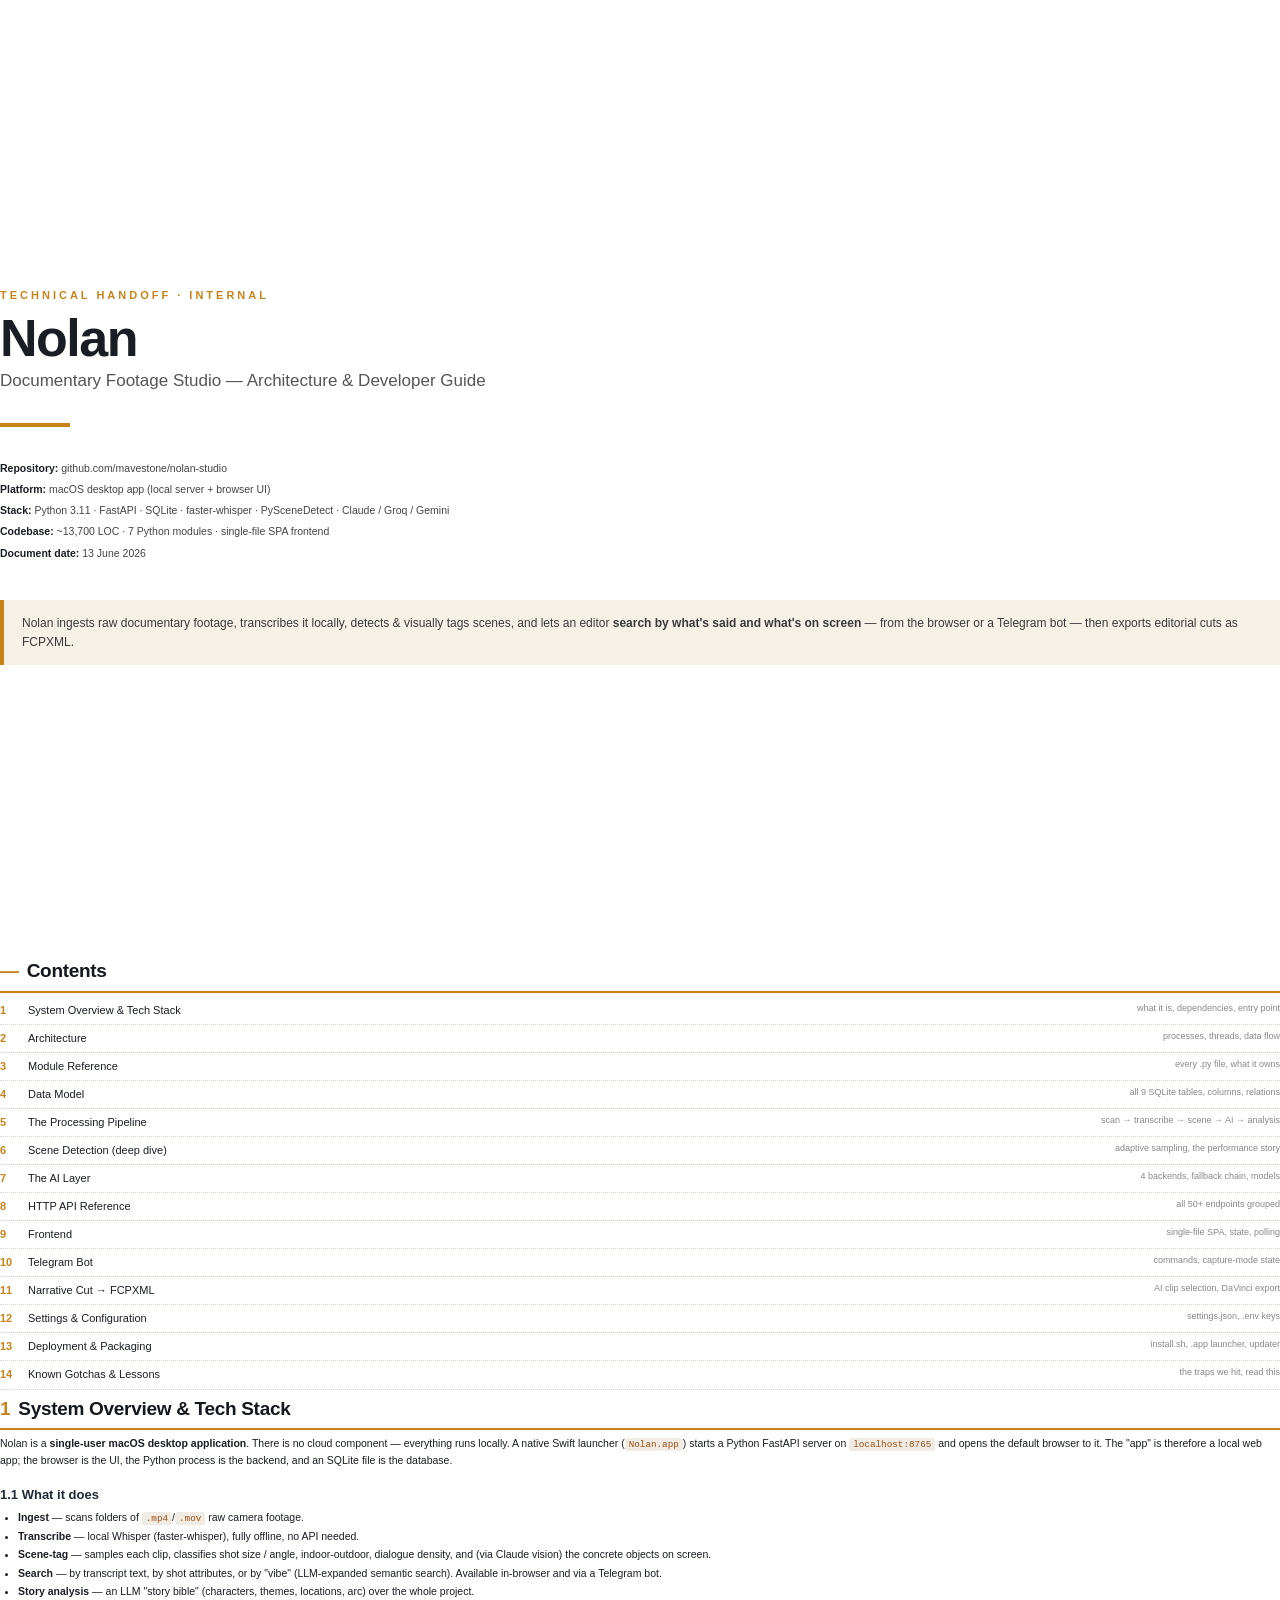
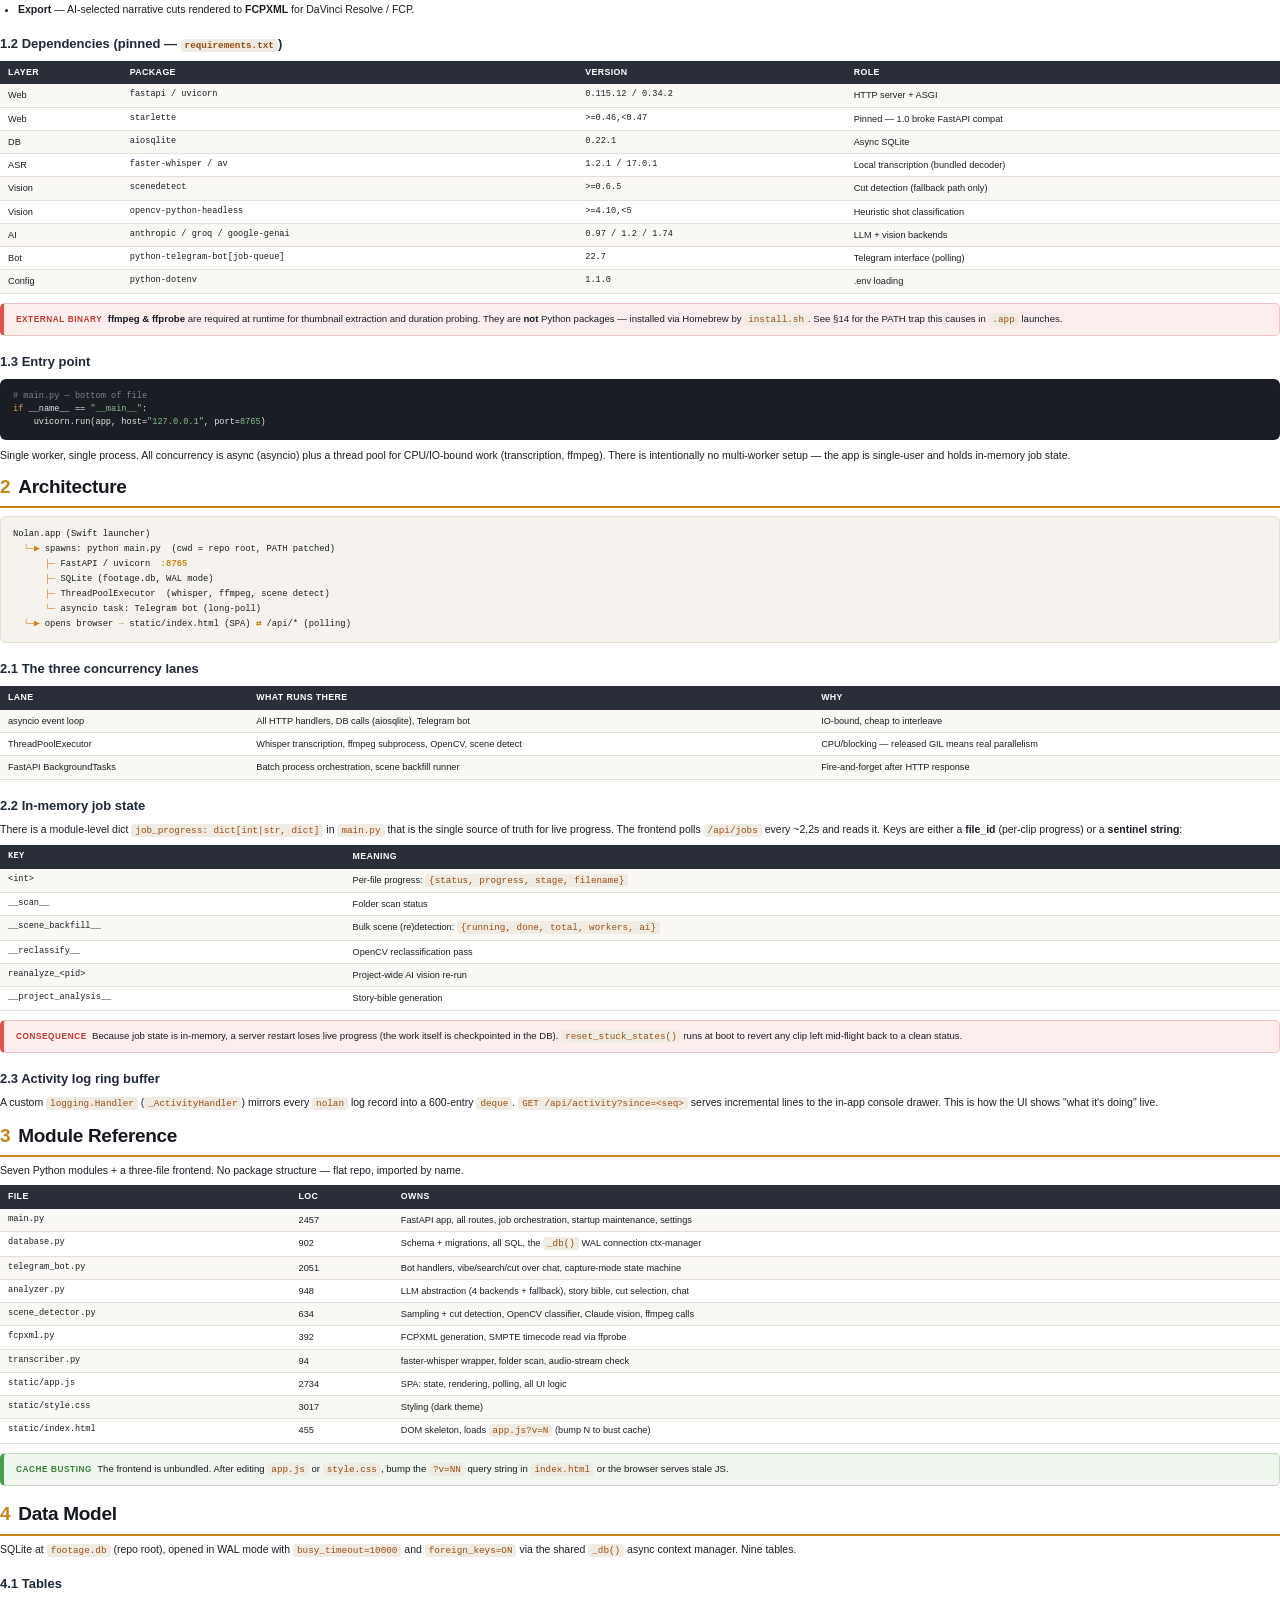
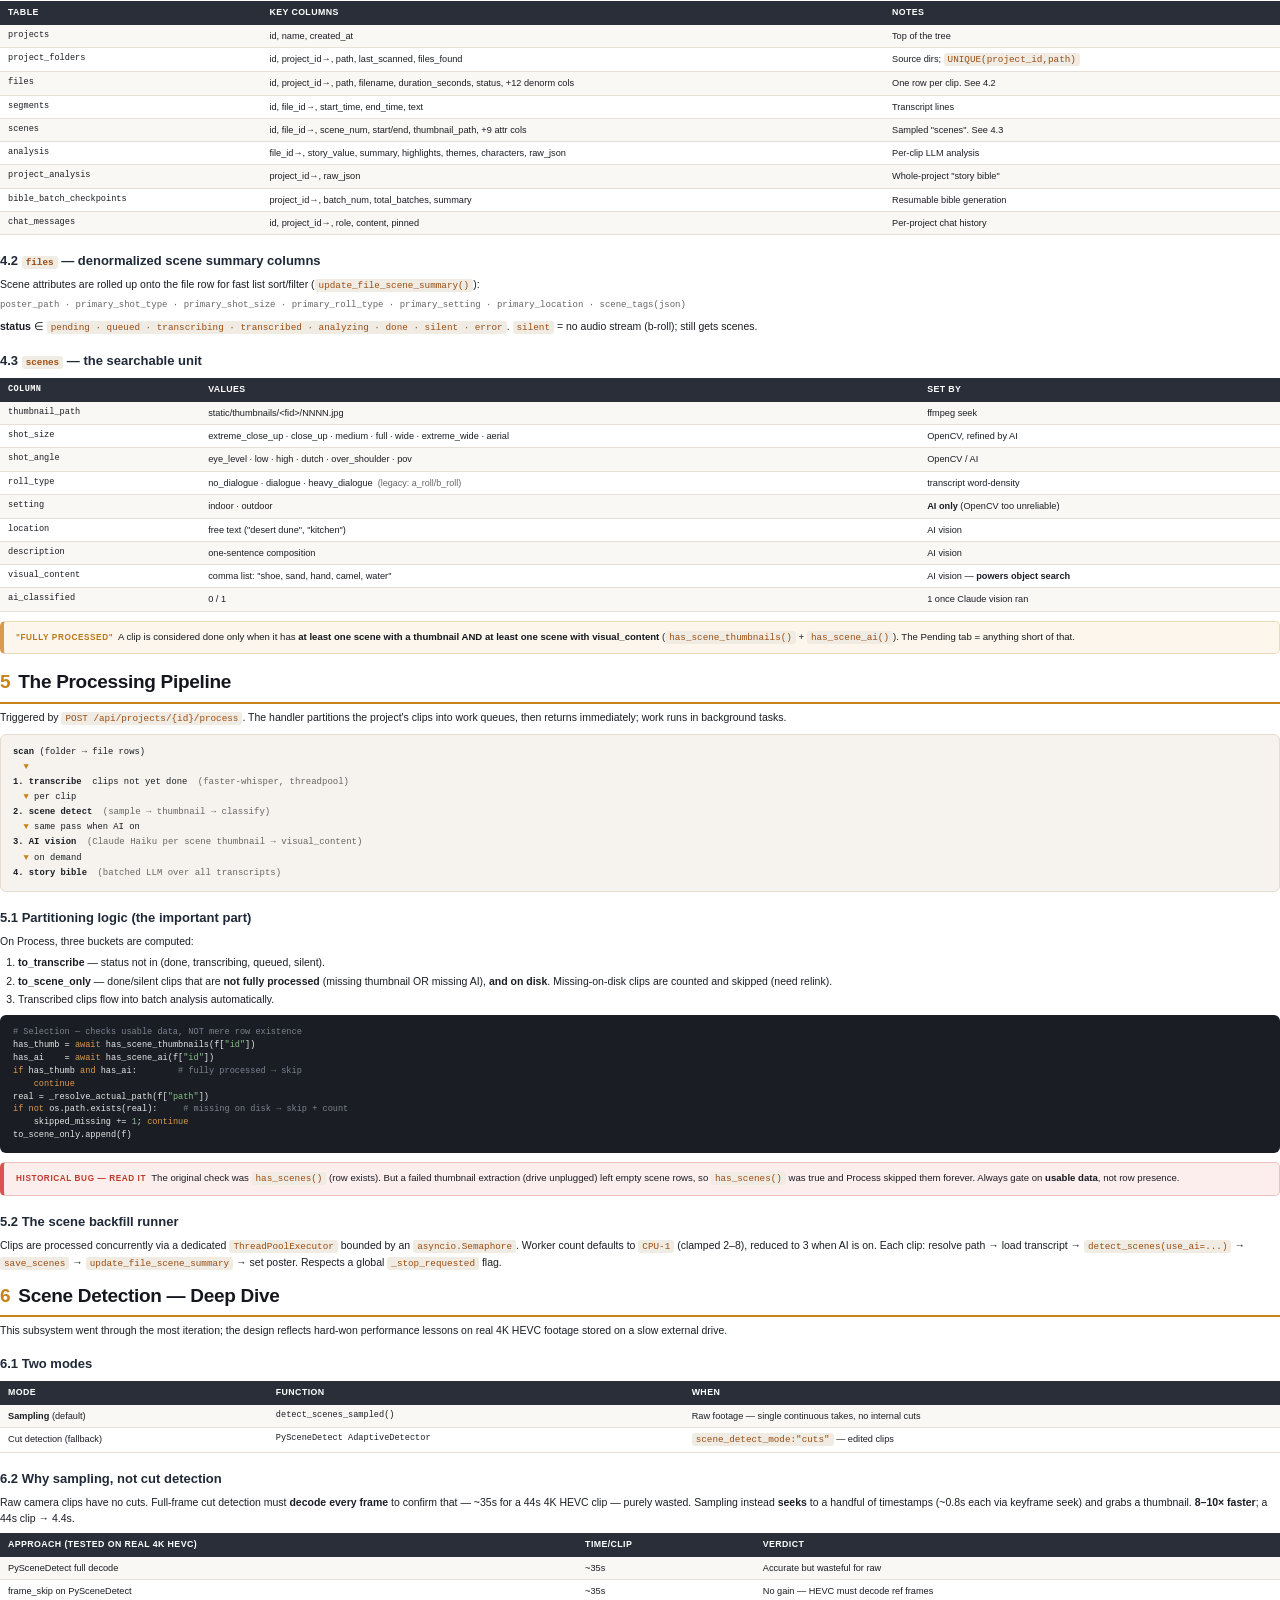
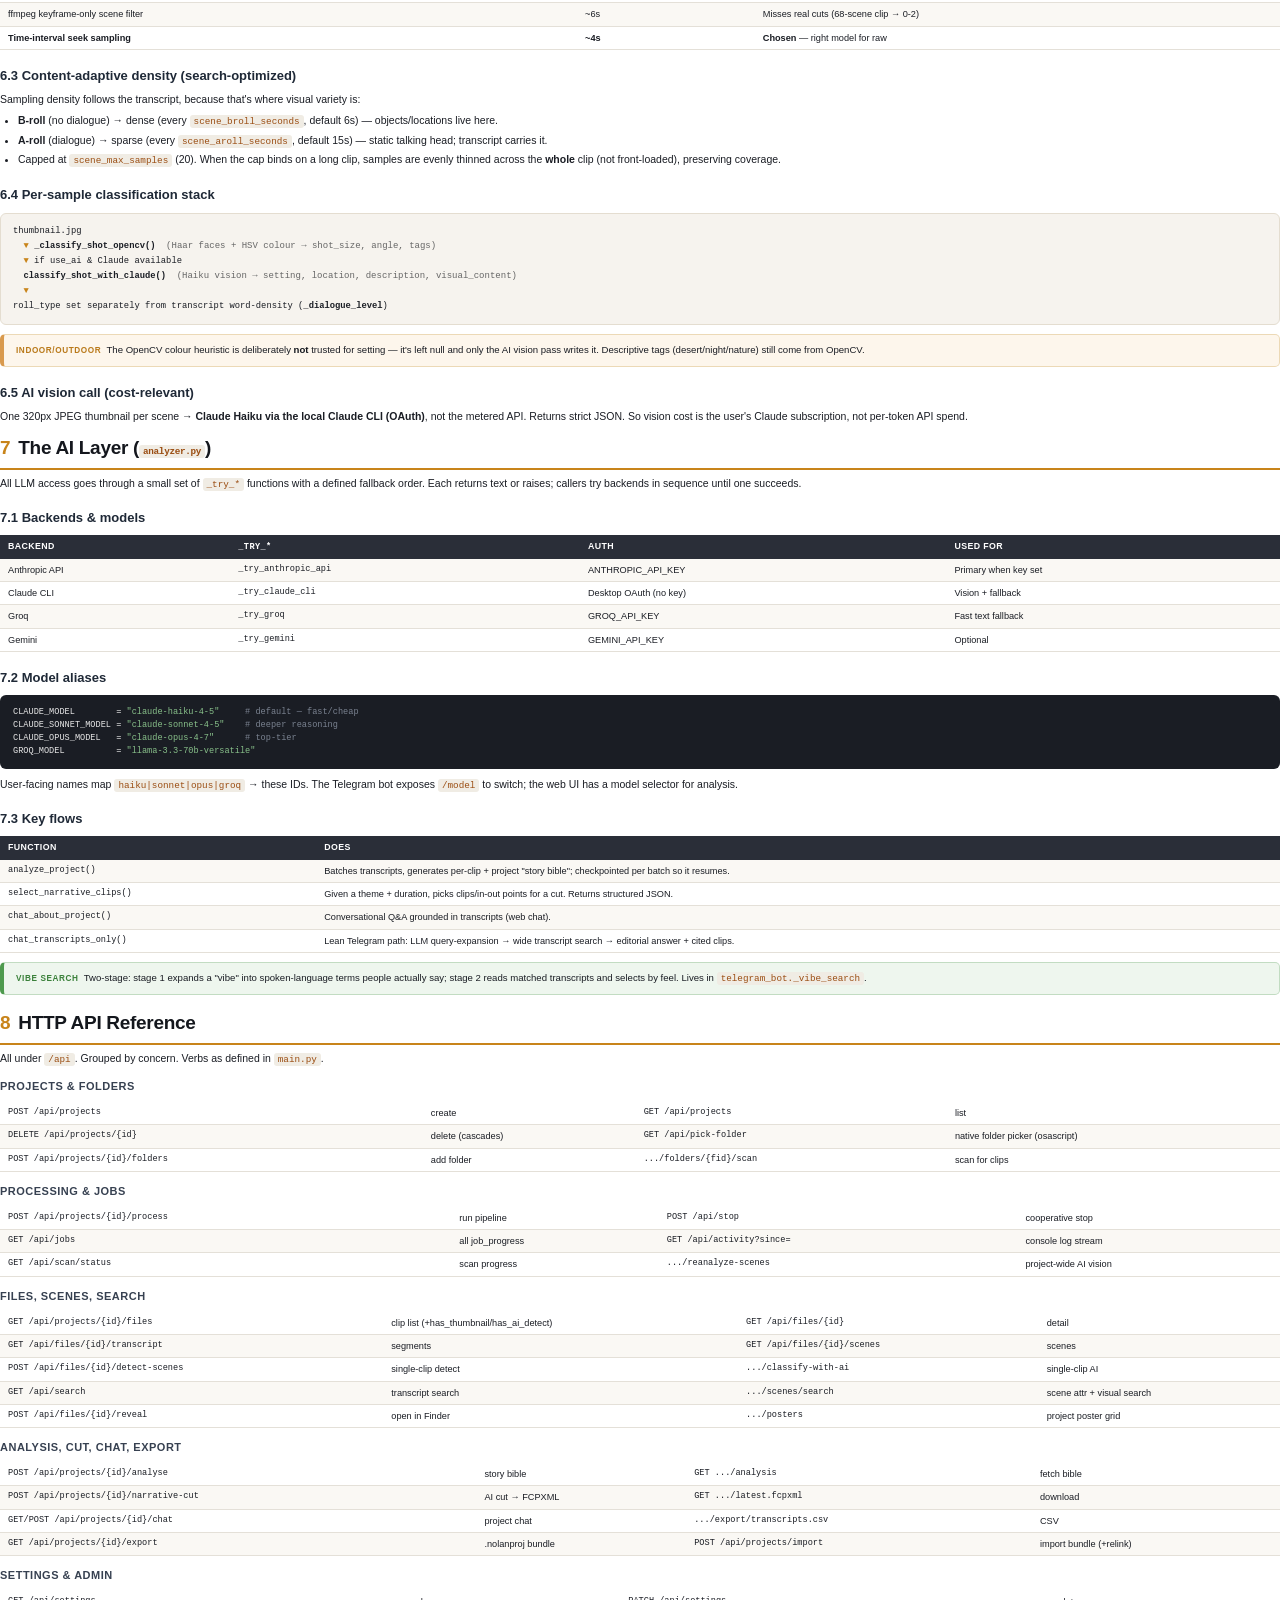
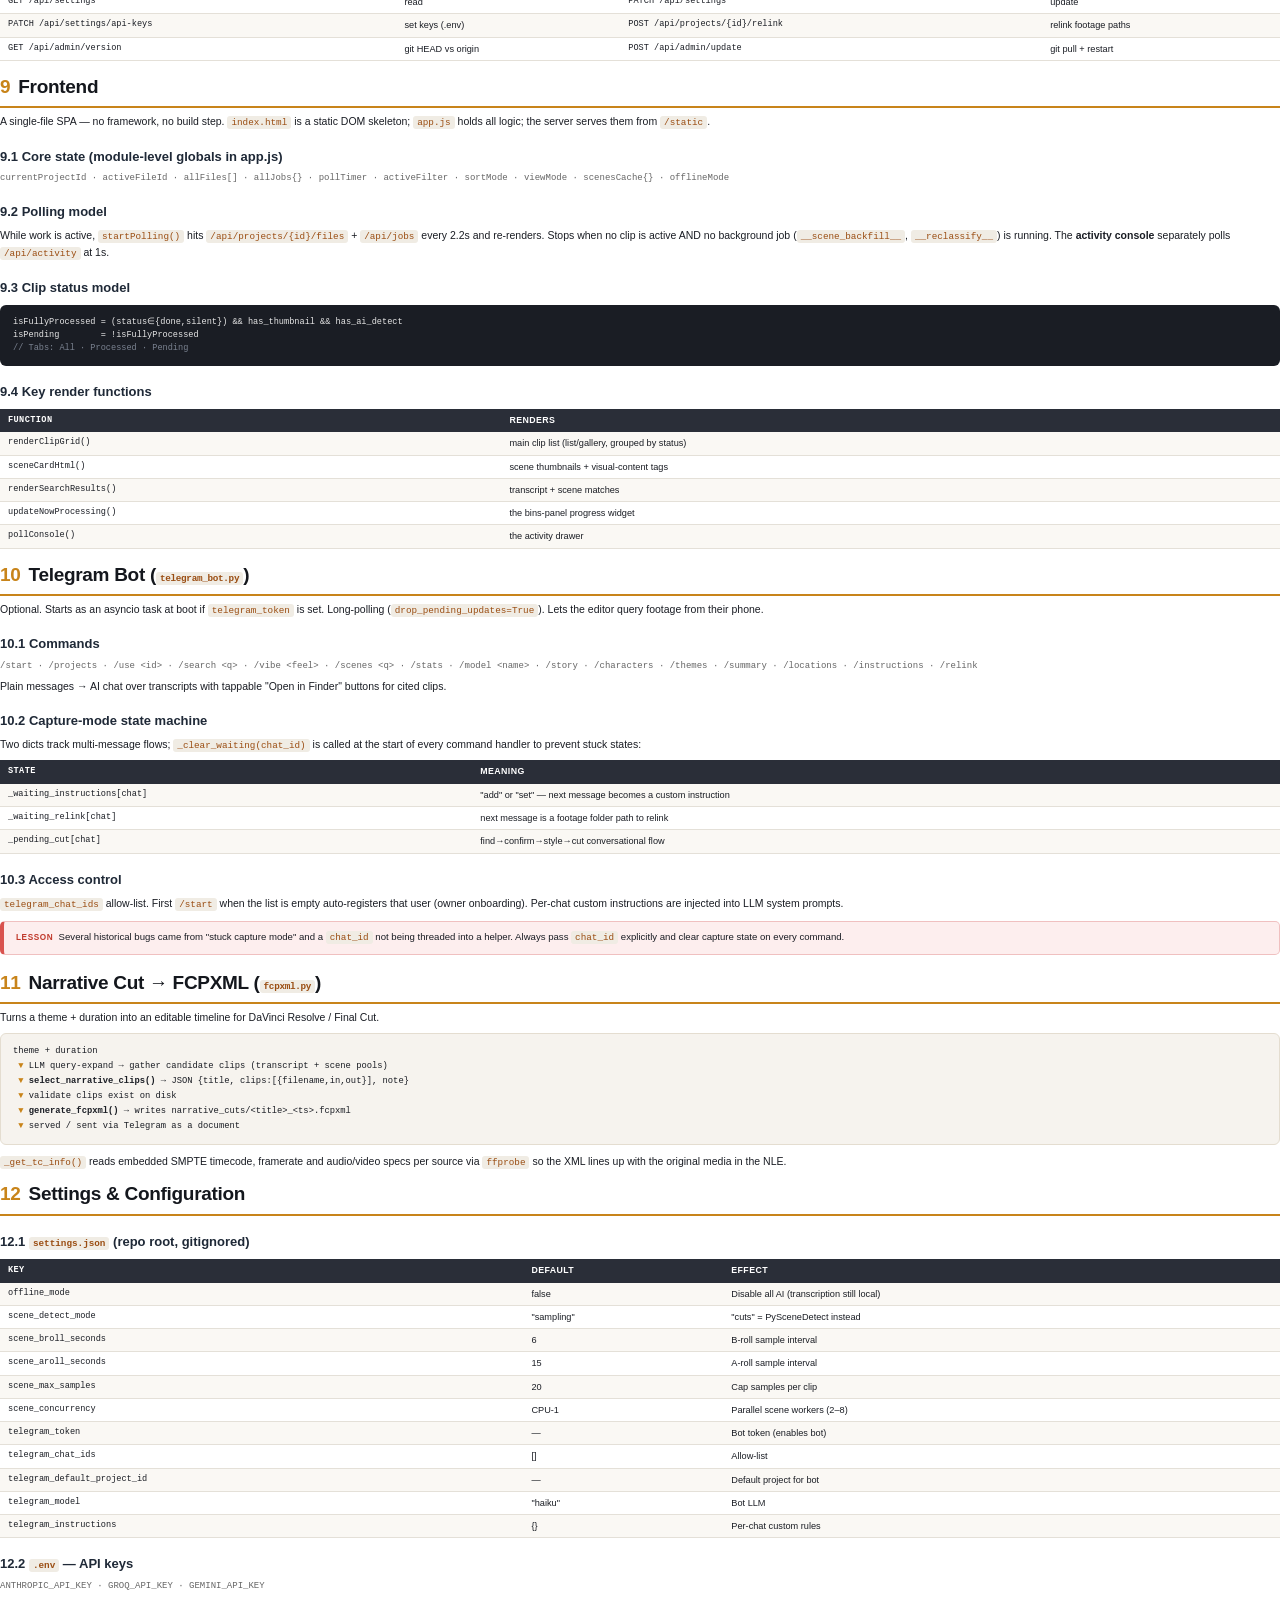
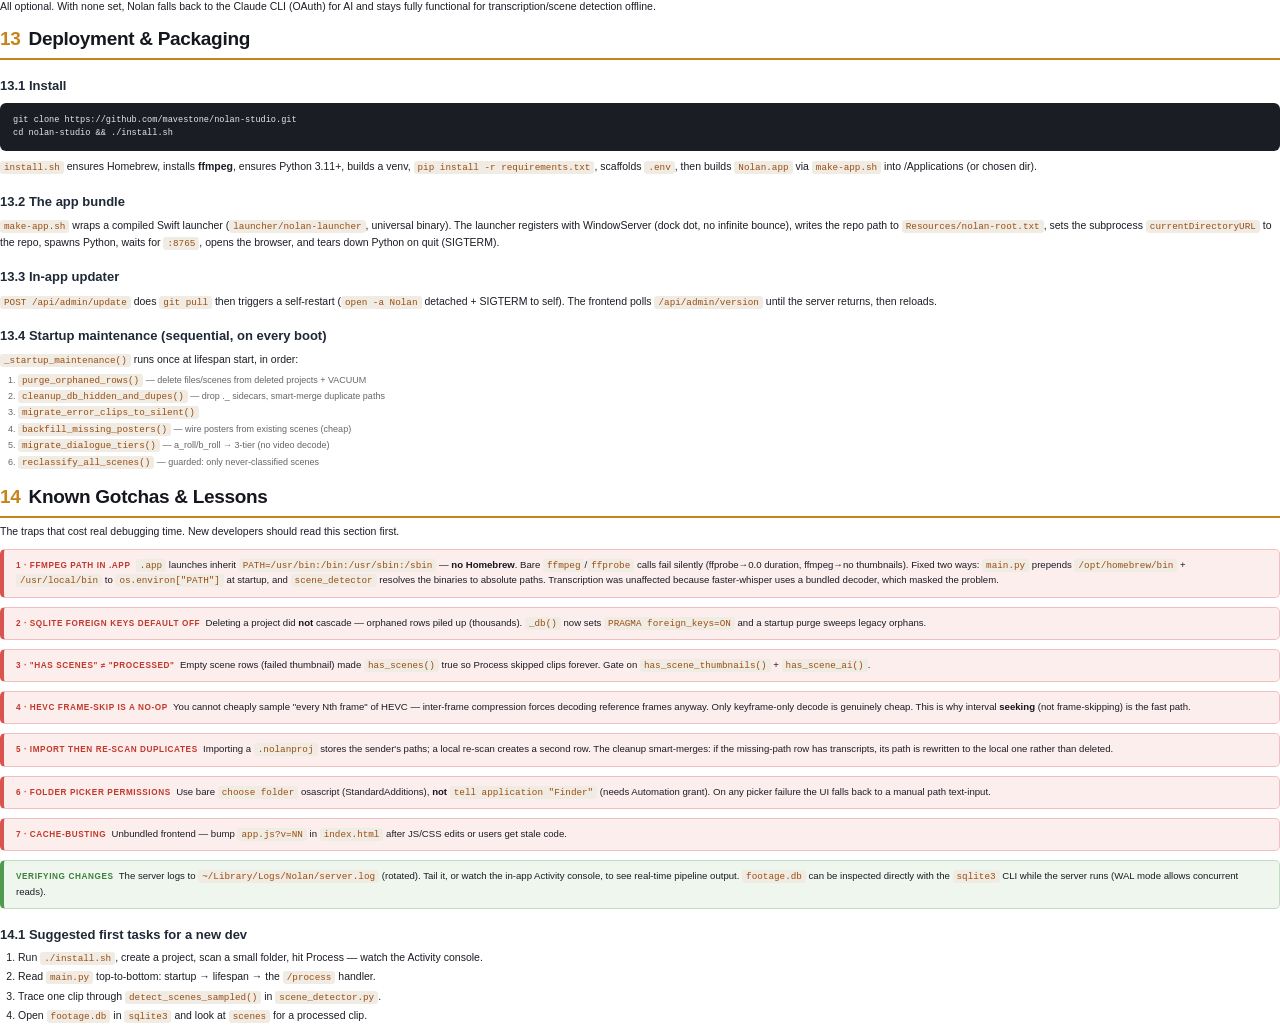
<file: nolan-developer-handoff.html>
<!DOCTYPE html>
<html lang="en">
<head>
<meta charset="UTF-8">
<style>
  @page { size: A4; margin: 18mm 16mm 20mm 16mm; }
  @page { @bottom-right { content: "Nolan — Developer Handoff"; font-size: 8px; color: #999; } }
  * { box-sizing: border-box; }
  html { -webkit-print-color-adjust: exact; print-color-adjust: exact; }
  body {
    font-family: -apple-system, "Helvetica Neue", Arial, sans-serif;
    font-size: 10.5px; line-height: 1.55; color: #1a1d24; margin: 0;
  }
  code, pre, .mono { font-family: "SF Mono", "Menlo", "Consolas", monospace; }

  /* ── Cover ── */
  .cover { height: 252mm; display: flex; flex-direction: column; justify-content: center; page-break-after: always; }
  .cover .badge { font-size: 11px; letter-spacing: 3px; color: #c8841a; font-weight: 700; text-transform: uppercase; }
  .cover h1 { font-size: 52px; margin: 8px 0 4px; letter-spacing: -1.5px; line-height: 1; }
  .cover .sub { font-size: 17px; color: #555; font-weight: 400; margin-bottom: 28px; }
  .cover .rule { height: 4px; width: 70px; background: #c8841a; margin: 0 0 28px; }
  .cover .meta { font-size: 10.5px; color: #444; }
  .cover .meta b { color: #1a1d24; }
  .cover .tagline { margin-top: 34px; padding: 14px 18px; background: #f6f1e7; border-left: 4px solid #c8841a; font-size: 12px; color: #3a3a3a; }

  h2 { font-size: 19px; margin: 0 0 4px; padding-top: 4px; letter-spacing: -0.3px; color: #14171d;
       border-bottom: 2px solid #c8841a; padding-bottom: 5px; page-break-after: avoid; }
  h2 .num { color: #c8841a; font-weight: 800; margin-right: 8px; }
  h3 { font-size: 13px; margin: 16px 0 4px; color: #1f2937; page-break-after: avoid; }
  h4 { font-size: 11px; margin: 11px 0 3px; color: #374151; page-break-after: avoid; text-transform: uppercase; letter-spacing: 0.5px; }
  p { margin: 5px 0; }
  ul, ol { margin: 4px 0 8px; padding-left: 18px; }
  li { margin: 2px 0; }
  .section { page-break-before: always; }

  code { background: #f0ece4; color: #9a4d12; padding: 1px 4px; border-radius: 3px; font-size: 9.3px; }
  pre { background: #1a1d24; color: #e6e6e6; padding: 11px 13px; border-radius: 6px; font-size: 8.6px;
        line-height: 1.5; overflow: hidden; white-space: pre-wrap; word-break: break-word; margin: 7px 0;
        page-break-inside: avoid; }
  pre .c { color: #7a8290; }   /* comment */
  pre .k { color: #d99a4e; }   /* keyword */
  pre .s { color: #88c08a; }   /* string */

  table { width: 100%; border-collapse: collapse; margin: 7px 0; font-size: 9.2px; page-break-inside: avoid; }
  th { background: #2a2e38; color: #fff; text-align: left; padding: 5px 8px; font-weight: 600; font-size: 8.8px;
       text-transform: uppercase; letter-spacing: 0.4px; }
  td { padding: 4px 8px; border-bottom: 1px solid #e4e0d8; vertical-align: top; }
  tr:nth-child(even) td { background: #faf8f4; }
  td.mono, th.mono { font-family: "SF Mono", "Menlo", monospace; font-size: 8.6px; }

  .callout { background: #fdf6ec; border: 1px solid #ecd9b6; border-left: 4px solid #d99a4e;
             border-radius: 5px; padding: 8px 12px; margin: 9px 0; font-size: 9.6px; page-break-inside: avoid; }
  .callout.warn { background: #fdeeee; border-color: #f0c0c0; border-left-color: #d9534f; }
  .callout.tip  { background: #eef6ee; border-color: #c2dcc2; border-left-color: #4e9a4e; }
  .callout b { color: #14171d; }
  .callout .lbl { font-weight: 700; text-transform: uppercase; font-size: 8.2px; letter-spacing: 0.6px; color: #b9791a; }
  .callout.warn .lbl { color: #c0392b; }
  .callout.tip .lbl  { color: #3a803a; }

  .toc { font-size: 11px; }
  .toc div { padding: 5px 0; border-bottom: 1px dotted #d8d4cc; display: flex; }
  .toc .n { color: #c8841a; font-weight: 800; width: 28px; }
  .toc .t { flex: 1; }
  .toc .d { color: #888; font-size: 9px; }

  .grid2 { display: grid; grid-template-columns: 1fr 1fr; gap: 10px; }
  .card { background: #faf8f4; border: 1px solid #e7e2d8; border-radius: 6px; padding: 9px 11px; page-break-inside: avoid; }
  .card h4 { margin-top: 0; color: #c8841a; }
  .small { font-size: 9px; color: #666; }
  .pill { display: inline-block; background: #2a2e38; color: #fff; font-size: 8px; padding: 1px 6px;
          border-radius: 10px; margin-right: 3px; font-family: monospace; }
  .flow { font-family: monospace; font-size: 8.8px; background: #f6f3ee; border: 1px solid #e4ddd0;
          border-radius: 6px; padding: 10px 12px; margin: 8px 0; line-height: 1.7; page-break-inside: avoid; }
  .flow .arrow { color: #c8841a; font-weight: 700; }
</style>
</head>
<body>

<!-- ══════════════════ COVER ══════════════════ -->
<div class="cover">
  <div class="badge">Technical Handoff · Internal</div>
  <h1>Nolan</h1>
  <div class="sub">Documentary Footage Studio — Architecture &amp; Developer Guide</div>
  <div class="rule"></div>
  <div class="meta">
    <p><b>Repository:</b> github.com/mavestone/nolan-studio</p>
    <p><b>Platform:</b> macOS desktop app (local server + browser UI)</p>
    <p><b>Stack:</b> Python 3.11 · FastAPI · SQLite · faster-whisper · PySceneDetect · Claude / Groq / Gemini</p>
    <p><b>Codebase:</b> ~13,700 LOC · 7 Python modules · single-file SPA frontend</p>
    <p><b>Document date:</b> 13 June 2026</p>
  </div>
  <div class="tagline">
    Nolan ingests raw documentary footage, transcribes it locally, detects &amp; visually
    tags scenes, and lets an editor <b>search by what's said and what's on screen</b> —
    from the browser or a Telegram bot — then exports editorial cuts as FCPXML.
  </div>
</div>

<!-- ══════════════════ TOC ══════════════════ -->
<div class="section">
<h2><span class="num">—</span>Contents</h2>
<div class="toc">
  <div><span class="n">1</span><span class="t">System Overview &amp; Tech Stack</span><span class="d">what it is, dependencies, entry point</span></div>
  <div><span class="n">2</span><span class="t">Architecture</span><span class="d">processes, threads, data flow</span></div>
  <div><span class="n">3</span><span class="t">Module Reference</span><span class="d">every .py file, what it owns</span></div>
  <div><span class="n">4</span><span class="t">Data Model</span><span class="d">all 9 SQLite tables, columns, relations</span></div>
  <div><span class="n">5</span><span class="t">The Processing Pipeline</span><span class="d">scan → transcribe → scene → AI → analysis</span></div>
  <div><span class="n">6</span><span class="t">Scene Detection (deep dive)</span><span class="d">adaptive sampling, the performance story</span></div>
  <div><span class="n">7</span><span class="t">The AI Layer</span><span class="d">4 backends, fallback chain, models</span></div>
  <div><span class="n">8</span><span class="t">HTTP API Reference</span><span class="d">all 50+ endpoints grouped</span></div>
  <div><span class="n">9</span><span class="t">Frontend</span><span class="d">single-file SPA, state, polling</span></div>
  <div><span class="n">10</span><span class="t">Telegram Bot</span><span class="d">commands, capture-mode state</span></div>
  <div><span class="n">11</span><span class="t">Narrative Cut → FCPXML</span><span class="d">AI clip selection, DaVinci export</span></div>
  <div><span class="n">12</span><span class="t">Settings &amp; Configuration</span><span class="d">settings.json, .env keys</span></div>
  <div><span class="n">13</span><span class="t">Deployment &amp; Packaging</span><span class="d">install.sh, .app launcher, updater</span></div>
  <div><span class="n">14</span><span class="t">Known Gotchas &amp; Lessons</span><span class="d">the traps we hit, read this</span></div>
</div>
</div>

<!-- ══════════════════ 1. OVERVIEW ══════════════════ -->
<div class="section">
<h2><span class="num">1</span>System Overview &amp; Tech Stack</h2>

<p>Nolan is a <b>single-user macOS desktop application</b>. There is no cloud component — everything
runs locally. A native Swift launcher (<code>Nolan.app</code>) starts a Python FastAPI server on
<code>localhost:8765</code> and opens the default browser to it. The "app" is therefore a local
web app; the browser is the UI, the Python process is the backend, and an SQLite file is the database.</p>

<h3>1.1 What it does</h3>
<ul>
  <li><b>Ingest</b> — scans folders of <code>.mp4</code>/<code>.mov</code> raw camera footage.</li>
  <li><b>Transcribe</b> — local Whisper (faster-whisper), fully offline, no API needed.</li>
  <li><b>Scene-tag</b> — samples each clip, classifies shot size / angle, indoor-outdoor, dialogue density, and (via Claude vision) the concrete objects on screen.</li>
  <li><b>Search</b> — by transcript text, by shot attributes, or by "vibe" (LLM-expanded semantic search). Available in-browser and via a Telegram bot.</li>
  <li><b>Story analysis</b> — an LLM "story bible" (characters, themes, locations, arc) over the whole project.</li>
  <li><b>Export</b> — AI-selected narrative cuts rendered to <b>FCPXML</b> for DaVinci Resolve / FCP.</li>
</ul>

<h3>1.2 Dependencies (pinned — <code>requirements.txt</code>)</h3>
<table>
  <tr><th>Layer</th><th>Package</th><th>Version</th><th>Role</th></tr>
  <tr><td>Web</td><td class="mono">fastapi / uvicorn</td><td class="mono">0.115.12 / 0.34.2</td><td>HTTP server + ASGI</td></tr>
  <tr><td>Web</td><td class="mono">starlette</td><td class="mono">&gt;=0.46,&lt;0.47</td><td>Pinned — 1.0 broke FastAPI compat</td></tr>
  <tr><td>DB</td><td class="mono">aiosqlite</td><td class="mono">0.22.1</td><td>Async SQLite</td></tr>
  <tr><td>ASR</td><td class="mono">faster-whisper / av</td><td class="mono">1.2.1 / 17.0.1</td><td>Local transcription (bundled decoder)</td></tr>
  <tr><td>Vision</td><td class="mono">scenedetect</td><td class="mono">&gt;=0.6.5</td><td>Cut detection (fallback path only)</td></tr>
  <tr><td>Vision</td><td class="mono">opencv-python-headless</td><td class="mono">&gt;=4.10,&lt;5</td><td>Heuristic shot classification</td></tr>
  <tr><td>AI</td><td class="mono">anthropic / groq / google-genai</td><td class="mono">0.97 / 1.2 / 1.74</td><td>LLM + vision backends</td></tr>
  <tr><td>Bot</td><td class="mono">python-telegram-bot[job-queue]</td><td class="mono">22.7</td><td>Telegram interface (polling)</td></tr>
  <tr><td>Config</td><td class="mono">python-dotenv</td><td class="mono">1.1.0</td><td>.env loading</td></tr>
</table>

<div class="callout warn"><span class="lbl">External binary</span> &nbsp;<b>ffmpeg &amp; ffprobe</b> are required at runtime for
thumbnail extraction and duration probing. They are <b>not</b> Python packages — installed via Homebrew by
<code>install.sh</code>. See §14 for the PATH trap this causes in <code>.app</code> launches.</div>

<h3>1.3 Entry point</h3>
<pre><span class="c"># main.py — bottom of file</span>
<span class="k">if</span> __name__ == <span class="s">"__main__"</span>:
    uvicorn.run(app, host=<span class="s">"127.0.0.1"</span>, port=<span class="s">8765</span>)</pre>
<p>Single worker, single process. All concurrency is async (asyncio) plus a thread pool for
CPU/IO-bound work (transcription, ffmpeg). There is intentionally no multi-worker setup — the
app is single-user and holds in-memory job state.</p>
</div>

<!-- ══════════════════ 2. ARCHITECTURE ══════════════════ -->
<div class="section">
<h2><span class="num">2</span>Architecture</h2>

<div class="flow">
  Nolan.app (Swift launcher)<br>
  &nbsp;&nbsp;<span class="arrow">└─▶</span> spawns: python main.py &nbsp;(cwd = repo root, PATH patched)<br>
  &nbsp;&nbsp;&nbsp;&nbsp;&nbsp;&nbsp;<span class="arrow">├─</span> FastAPI / uvicorn &nbsp;<span class="arrow">:8765</span><br>
  &nbsp;&nbsp;&nbsp;&nbsp;&nbsp;&nbsp;<span class="arrow">├─</span> SQLite (footage.db, WAL mode)<br>
  &nbsp;&nbsp;&nbsp;&nbsp;&nbsp;&nbsp;<span class="arrow">├─</span> ThreadPoolExecutor &nbsp;(whisper, ffmpeg, scene detect)<br>
  &nbsp;&nbsp;&nbsp;&nbsp;&nbsp;&nbsp;<span class="arrow">└─</span> asyncio task: Telegram bot (long-poll)<br>
  &nbsp;&nbsp;<span class="arrow">└─▶</span> opens browser <span class="arrow">→</span> static/index.html (SPA) <span class="arrow">⇄</span> /api/* (polling)
</div>

<h3>2.1 The three concurrency lanes</h3>
<table>
  <tr><th>Lane</th><th>What runs there</th><th>Why</th></tr>
  <tr><td>asyncio event loop</td><td>All HTTP handlers, DB calls (aiosqlite), Telegram bot</td><td>IO-bound, cheap to interleave</td></tr>
  <tr><td>ThreadPoolExecutor</td><td>Whisper transcription, ffmpeg subprocess, OpenCV, scene detect</td><td>CPU/blocking — released GIL means real parallelism</td></tr>
  <tr><td>FastAPI BackgroundTasks</td><td>Batch process orchestration, scene backfill runner</td><td>Fire-and-forget after HTTP response</td></tr>
</table>

<h3>2.2 In-memory job state</h3>
<p>There is a module-level dict <code>job_progress: dict[int|str, dict]</code> in <code>main.py</code> that is the
single source of truth for live progress. The frontend polls <code>/api/jobs</code> every ~2.2s and reads it.
Keys are either a <b>file_id</b> (per-clip progress) or a <b>sentinel string</b>:</p>
<table>
  <tr><th class="mono">Key</th><th>Meaning</th></tr>
  <tr><td class="mono">&lt;int&gt;</td><td>Per-file progress: <code>{status, progress, stage, filename}</code></td></tr>
  <tr><td class="mono">__scan__</td><td>Folder scan status</td></tr>
  <tr><td class="mono">__scene_backfill__</td><td>Bulk scene (re)detection: <code>{running, done, total, workers, ai}</code></td></tr>
  <tr><td class="mono">__reclassify__</td><td>OpenCV reclassification pass</td></tr>
  <tr><td class="mono">reanalyze_&lt;pid&gt;</td><td>Project-wide AI vision re-run</td></tr>
  <tr><td class="mono">__project_analysis__</td><td>Story-bible generation</td></tr>
</table>
<div class="callout warn"><span class="lbl">Consequence</span> &nbsp;Because job state is in-memory, a server restart loses live progress
(the work itself is checkpointed in the DB). <code>reset_stuck_states()</code> runs at boot to revert any
clip left mid-flight back to a clean status.</div>

<h3>2.3 Activity log ring buffer</h3>
<p>A custom <code>logging.Handler</code> (<code>_ActivityHandler</code>) mirrors every <code>nolan</code> log record into a
600-entry <code>deque</code>. <code>GET /api/activity?since=&lt;seq&gt;</code> serves incremental lines to the in-app
console drawer. This is how the UI shows "what it's doing" live.</p>
</div>

<!-- ══════════════════ 3. MODULES ══════════════════ -->
<div class="section">
<h2><span class="num">3</span>Module Reference</h2>
<p>Seven Python modules + a three-file frontend. No package structure — flat repo, imported by name.</p>

<table>
  <tr><th>File</th><th>LOC</th><th>Owns</th></tr>
  <tr><td class="mono">main.py</td><td>2457</td><td>FastAPI app, all routes, job orchestration, startup maintenance, settings</td></tr>
  <tr><td class="mono">database.py</td><td>902</td><td>Schema + migrations, all SQL, the <code>_db()</code> WAL connection ctx-manager</td></tr>
  <tr><td class="mono">telegram_bot.py</td><td>2051</td><td>Bot handlers, vibe/search/cut over chat, capture-mode state machine</td></tr>
  <tr><td class="mono">analyzer.py</td><td>948</td><td>LLM abstraction (4 backends + fallback), story bible, cut selection, chat</td></tr>
  <tr><td class="mono">scene_detector.py</td><td>634</td><td>Sampling + cut detection, OpenCV classifier, Claude vision, ffmpeg calls</td></tr>
  <tr><td class="mono">fcpxml.py</td><td>392</td><td>FCPXML generation, SMPTE timecode read via ffprobe</td></tr>
  <tr><td class="mono">transcriber.py</td><td>94</td><td>faster-whisper wrapper, folder scan, audio-stream check</td></tr>
  <tr><td class="mono">static/app.js</td><td>2734</td><td>SPA: state, rendering, polling, all UI logic</td></tr>
  <tr><td class="mono">static/style.css</td><td>3017</td><td>Styling (dark theme)</td></tr>
  <tr><td class="mono">static/index.html</td><td>455</td><td>DOM skeleton, loads <code>app.js?v=N</code> (bump N to bust cache)</td></tr>
</table>

<div class="callout tip"><span class="lbl">Cache busting</span> &nbsp;The frontend is unbundled. After editing <code>app.js</code> or
<code>style.css</code>, bump the <code>?v=NN</code> query string in <code>index.html</code> or the browser serves stale JS.</div>
</div>

<!-- ══════════════════ 4. DATA MODEL ══════════════════ -->
<div class="section">
<h2><span class="num">4</span>Data Model</h2>
<p>SQLite at <code>footage.db</code> (repo root), opened in WAL mode with <code>busy_timeout=10000</code> and
<code>foreign_keys=ON</code> via the shared <code>_db()</code> async context manager. Nine tables.</p>

<h3>4.1 Tables</h3>
<table>
  <tr><th>Table</th><th>Key columns</th><th>Notes</th></tr>
  <tr><td class="mono">projects</td><td>id, name, created_at</td><td>Top of the tree</td></tr>
  <tr><td class="mono">project_folders</td><td>id, project_id→, path, last_scanned, files_found</td><td>Source dirs; <code>UNIQUE(project_id,path)</code></td></tr>
  <tr><td class="mono">files</td><td>id, project_id→, path, filename, duration_seconds, status, +12 denorm cols</td><td>One row per clip. See 4.2</td></tr>
  <tr><td class="mono">segments</td><td>id, file_id→, start_time, end_time, text</td><td>Transcript lines</td></tr>
  <tr><td class="mono">scenes</td><td>id, file_id→, scene_num, start/end, thumbnail_path, +9 attr cols</td><td>Sampled "scenes". See 4.3</td></tr>
  <tr><td class="mono">analysis</td><td>file_id→, story_value, summary, highlights, themes, characters, raw_json</td><td>Per-clip LLM analysis</td></tr>
  <tr><td class="mono">project_analysis</td><td>project_id→, raw_json</td><td>Whole-project "story bible"</td></tr>
  <tr><td class="mono">bible_batch_checkpoints</td><td>project_id→, batch_num, total_batches, summary</td><td>Resumable bible generation</td></tr>
  <tr><td class="mono">chat_messages</td><td>id, project_id→, role, content, pinned</td><td>Per-project chat history</td></tr>
</table>

<h3>4.2 <code>files</code> — denormalized scene summary columns</h3>
<p>Scene attributes are rolled up onto the file row for fast list sort/filter
(<code>update_file_scene_summary()</code>):</p>
<p class="mono small">poster_path · primary_shot_type · primary_shot_size · primary_roll_type ·
primary_setting · primary_location · scene_tags(json)</p>
<p><b>status</b> ∈ <code>pending · queued · transcribing · transcribed · analyzing · done · silent · error</code>.
<code>silent</code> = no audio stream (b-roll); still gets scenes.</p>

<h3>4.3 <code>scenes</code> — the searchable unit</h3>
<table>
  <tr><th class="mono">Column</th><th>Values</th><th>Set by</th></tr>
  <tr><td class="mono">thumbnail_path</td><td>static/thumbnails/&lt;fid&gt;/NNNN.jpg</td><td>ffmpeg seek</td></tr>
  <tr><td class="mono">shot_size</td><td>extreme_close_up · close_up · medium · full · wide · extreme_wide · aerial</td><td>OpenCV, refined by AI</td></tr>
  <tr><td class="mono">shot_angle</td><td>eye_level · low · high · dutch · over_shoulder · pov</td><td>OpenCV / AI</td></tr>
  <tr><td class="mono">roll_type</td><td>no_dialogue · dialogue · heavy_dialogue &nbsp;<span class="small">(legacy: a_roll/b_roll)</span></td><td>transcript word-density</td></tr>
  <tr><td class="mono">setting</td><td>indoor · outdoor</td><td><b>AI only</b> (OpenCV too unreliable)</td></tr>
  <tr><td class="mono">location</td><td>free text ("desert dune", "kitchen")</td><td>AI vision</td></tr>
  <tr><td class="mono">description</td><td>one-sentence composition</td><td>AI vision</td></tr>
  <tr><td class="mono">visual_content</td><td>comma list: "shoe, sand, hand, camel, water"</td><td>AI vision — <b>powers object search</b></td></tr>
  <tr><td class="mono">ai_classified</td><td>0 / 1</td><td>1 once Claude vision ran</td></tr>
</table>
<div class="callout"><span class="lbl">"Fully processed"</span> &nbsp;A clip is considered done only when it has <b>at least one scene with a
thumbnail AND at least one scene with visual_content</b> (<code>has_scene_thumbnails()</code> +
<code>has_scene_ai()</code>). The Pending tab = anything short of that.</div>
</div>

<!-- ══════════════════ 5. PIPELINE ══════════════════ -->
<div class="section">
<h2><span class="num">5</span>The Processing Pipeline</h2>
<p>Triggered by <code>POST /api/projects/{id}/process</code>. The handler partitions the project's clips
into work queues, then returns immediately; work runs in background tasks.</p>

<div class="flow">
  <b>scan</b> (folder → file rows)<br>
  &nbsp;&nbsp;<span class="arrow">▼</span><br>
  <b>1. transcribe</b> &nbsp;clips not yet done &nbsp;<span class="small">(faster-whisper, threadpool)</span><br>
  &nbsp;&nbsp;<span class="arrow">▼</span> per clip<br>
  <b>2. scene detect</b> &nbsp;<span class="small">(sample → thumbnail → classify)</span><br>
  &nbsp;&nbsp;<span class="arrow">▼</span> same pass when AI on<br>
  <b>3. AI vision</b> &nbsp;<span class="small">(Claude Haiku per scene thumbnail → visual_content)</span><br>
  &nbsp;&nbsp;<span class="arrow">▼</span> on demand<br>
  <b>4. story bible</b> &nbsp;<span class="small">(batched LLM over all transcripts)</span>
</div>

<h3>5.1 Partitioning logic (the important part)</h3>
<p>On Process, three buckets are computed:</p>
<ol>
  <li><b>to_transcribe</b> — status not in (done, transcribing, queued, silent).</li>
  <li><b>to_scene_only</b> — done/silent clips that are <b>not fully processed</b> (missing thumbnail OR missing AI), <b>and on disk</b>. Missing-on-disk clips are counted and skipped (need relink).</li>
  <li>Transcribed clips flow into batch analysis automatically.</li>
</ol>

<pre><span class="c"># Selection — checks usable data, NOT mere row existence</span>
has_thumb = <span class="k">await</span> has_scene_thumbnails(f[<span class="s">"id"</span>])
has_ai    = <span class="k">await</span> has_scene_ai(f[<span class="s">"id"</span>])
<span class="k">if</span> has_thumb <span class="k">and</span> has_ai:        <span class="c"># fully processed → skip</span>
    <span class="k">continue</span>
real = _resolve_actual_path(f[<span class="s">"path"</span>])
<span class="k">if</span> <span class="k">not</span> os.path.exists(real):     <span class="c"># missing on disk → skip + count</span>
    skipped_missing += <span class="s">1</span>; <span class="k">continue</span>
to_scene_only.append(f)</pre>

<div class="callout warn"><span class="lbl">Historical bug — read it</span> &nbsp;The original check was <code>has_scenes()</code> (row exists). But a
failed thumbnail extraction (drive unplugged) left empty scene rows, so <code>has_scenes()</code> was true and
Process skipped them forever. Always gate on <b>usable data</b>, not row presence.</div>

<h3>5.2 The scene backfill runner</h3>
<p>Clips are processed concurrently via a dedicated <code>ThreadPoolExecutor</code> bounded by an
<code>asyncio.Semaphore</code>. Worker count defaults to <code>CPU-1</code> (clamped 2–8), reduced to 3 when AI is
on. Each clip: resolve path → load transcript → <code>detect_scenes(use_ai=...)</code> → <code>save_scenes</code> →
<code>update_file_scene_summary</code> → set poster. Respects a global <code>_stop_requested</code> flag.</p>
</div>

<!-- ══════════════════ 6. SCENE DETECTION ══════════════════ -->
<div class="section">
<h2><span class="num">6</span>Scene Detection — Deep Dive</h2>
<p>This subsystem went through the most iteration; the design reflects hard-won performance lessons
on real 4K HEVC footage stored on a slow external drive.</p>

<h3>6.1 Two modes</h3>
<table>
  <tr><th>Mode</th><th>Function</th><th>When</th></tr>
  <tr><td><b>Sampling</b> (default)</td><td class="mono">detect_scenes_sampled()</td><td>Raw footage — single continuous takes, no internal cuts</td></tr>
  <tr><td>Cut detection (fallback)</td><td class="mono">PySceneDetect AdaptiveDetector</td><td><code>scene_detect_mode:"cuts"</code> — edited clips</td></tr>
</table>

<h3>6.2 Why sampling, not cut detection</h3>
<p>Raw camera clips have no cuts. Full-frame cut detection must <b>decode every frame</b> to confirm
that — ~35s for a 44s 4K HEVC clip — purely wasted. Sampling instead <b>seeks</b> to a handful of
timestamps (~0.8s each via keyframe seek) and grabs a thumbnail. <b>8–10× faster</b>; a 44s clip → 4.4s.</p>

<table>
  <tr><th>Approach (tested on real 4K HEVC)</th><th>Time/clip</th><th>Verdict</th></tr>
  <tr><td>PySceneDetect full decode</td><td>~35s</td><td>Accurate but wasteful for raw</td></tr>
  <tr><td>frame_skip on PySceneDetect</td><td>~35s</td><td>No gain — HEVC must decode ref frames</td></tr>
  <tr><td>ffmpeg keyframe-only scene filter</td><td>~6s</td><td>Misses real cuts (68-scene clip → 0-2)</td></tr>
  <tr><td><b>Time-interval seek sampling</b></td><td><b>~4s</b></td><td><b>Chosen</b> — right model for raw</td></tr>
</table>

<h3>6.3 Content-adaptive density (search-optimized)</h3>
<p>Sampling density follows the transcript, because that's where visual variety is:</p>
<ul>
  <li><b>B-roll</b> (no dialogue) → dense (every <code>scene_broll_seconds</code>, default 6s) — objects/locations live here.</li>
  <li><b>A-roll</b> (dialogue) → sparse (every <code>scene_aroll_seconds</code>, default 15s) — static talking head; transcript carries it.</li>
  <li>Capped at <code>scene_max_samples</code> (20). When the cap binds on a long clip, samples are evenly thinned across the <b>whole</b> clip (not front-loaded), preserving coverage.</li>
</ul>

<h3>6.4 Per-sample classification stack</h3>
<div class="flow">
  thumbnail.jpg<br>
  &nbsp;&nbsp;<span class="arrow">▼</span> <b>_classify_shot_opencv()</b> &nbsp;<span class="small">(Haar faces + HSV colour → shot_size, angle, tags)</span><br>
  &nbsp;&nbsp;<span class="arrow">▼</span> if use_ai &amp; Claude available<br>
  &nbsp;&nbsp;<b>classify_shot_with_claude()</b> &nbsp;<span class="small">(Haiku vision → setting, location, description, visual_content)</span><br>
  &nbsp;&nbsp;<span class="arrow">▼</span><br>
  roll_type set separately from transcript word-density (<b>_dialogue_level</b>)
</div>
<div class="callout"><span class="lbl">indoor/outdoor</span> &nbsp;The OpenCV colour heuristic is deliberately <b>not</b> trusted for setting — it's
left null and only the AI vision pass writes it. Descriptive tags (desert/night/nature) still come from OpenCV.</div>

<h3>6.5 AI vision call (cost-relevant)</h3>
<p>One 320px JPEG thumbnail per scene → <b>Claude Haiku via the local Claude CLI (OAuth)</b>, not the
metered API. Returns strict JSON. So vision cost is the user's Claude subscription, not per-token API spend.</p>
</div>

<!-- ══════════════════ 7. AI LAYER ══════════════════ -->
<div class="section">
<h2><span class="num">7</span>The AI Layer (<code>analyzer.py</code>)</h2>
<p>All LLM access goes through a small set of <code>_try_*</code> functions with a defined fallback order.
Each returns text or raises; callers try backends in sequence until one succeeds.</p>

<h3>7.1 Backends &amp; models</h3>
<table>
  <tr><th>Backend</th><th class="mono">_try_*</th><th>Auth</th><th>Used for</th></tr>
  <tr><td>Anthropic API</td><td class="mono">_try_anthropic_api</td><td>ANTHROPIC_API_KEY</td><td>Primary when key set</td></tr>
  <tr><td>Claude CLI</td><td class="mono">_try_claude_cli</td><td>Desktop OAuth (no key)</td><td>Vision + fallback</td></tr>
  <tr><td>Groq</td><td class="mono">_try_groq</td><td>GROQ_API_KEY</td><td>Fast text fallback</td></tr>
  <tr><td>Gemini</td><td class="mono">_try_gemini</td><td>GEMINI_API_KEY</td><td>Optional</td></tr>
</table>

<h3>7.2 Model aliases</h3>
<pre>CLAUDE_MODEL        = <span class="s">"claude-haiku-4-5"</span>     <span class="c"># default — fast/cheap</span>
CLAUDE_SONNET_MODEL = <span class="s">"claude-sonnet-4-5"</span>    <span class="c"># deeper reasoning</span>
CLAUDE_OPUS_MODEL   = <span class="s">"claude-opus-4-7"</span>      <span class="c"># top-tier</span>
GROQ_MODEL          = <span class="s">"llama-3.3-70b-versatile"</span></pre>
<p>User-facing names map <code>haiku|sonnet|opus|groq</code> → these IDs. The Telegram bot exposes
<code>/model</code> to switch; the web UI has a model selector for analysis.</p>

<h3>7.3 Key flows</h3>
<table>
  <tr><th>Function</th><th>Does</th></tr>
  <tr><td class="mono">analyze_project()</td><td>Batches transcripts, generates per-clip + project "story bible"; checkpointed per batch so it resumes.</td></tr>
  <tr><td class="mono">select_narrative_clips()</td><td>Given a theme + duration, picks clips/in-out points for a cut. Returns structured JSON.</td></tr>
  <tr><td class="mono">chat_about_project()</td><td>Conversational Q&amp;A grounded in transcripts (web chat).</td></tr>
  <tr><td class="mono">chat_transcripts_only()</td><td>Lean Telegram path: LLM query-expansion → wide transcript search → editorial answer + cited clips.</td></tr>
</table>

<div class="callout tip"><span class="lbl">Vibe search</span> &nbsp;Two-stage: stage 1 expands a "vibe" into spoken-language terms people actually
say; stage 2 reads matched transcripts and selects by feel. Lives in <code>telegram_bot._vibe_search</code>.</div>
</div>

<!-- ══════════════════ 8. API ══════════════════ -->
<div class="section">
<h2><span class="num">8</span>HTTP API Reference</h2>
<p>All under <code>/api</code>. Grouped by concern. Verbs as defined in <code>main.py</code>.</p>

<h4>Projects &amp; folders</h4>
<table>
  <tr><td class="mono">POST /api/projects</td><td>create</td><td class="mono">GET /api/projects</td><td>list</td></tr>
  <tr><td class="mono">DELETE /api/projects/{id}</td><td>delete (cascades)</td><td class="mono">GET /api/pick-folder</td><td>native folder picker (osascript)</td></tr>
  <tr><td class="mono">POST /api/projects/{id}/folders</td><td>add folder</td><td class="mono">.../folders/{fid}/scan</td><td>scan for clips</td></tr>
</table>

<h4>Processing &amp; jobs</h4>
<table>
  <tr><td class="mono">POST /api/projects/{id}/process</td><td>run pipeline</td><td class="mono">POST /api/stop</td><td>cooperative stop</td></tr>
  <tr><td class="mono">GET /api/jobs</td><td>all job_progress</td><td class="mono">GET /api/activity?since=</td><td>console log stream</td></tr>
  <tr><td class="mono">GET /api/scan/status</td><td>scan progress</td><td class="mono">.../reanalyze-scenes</td><td>project-wide AI vision</td></tr>
</table>

<h4>Files, scenes, search</h4>
<table>
  <tr><td class="mono">GET /api/projects/{id}/files</td><td>clip list (+has_thumbnail/has_ai_detect)</td><td class="mono">GET /api/files/{id}</td><td>detail</td></tr>
  <tr><td class="mono">GET /api/files/{id}/transcript</td><td>segments</td><td class="mono">GET /api/files/{id}/scenes</td><td>scenes</td></tr>
  <tr><td class="mono">POST /api/files/{id}/detect-scenes</td><td>single-clip detect</td><td class="mono">.../classify-with-ai</td><td>single-clip AI</td></tr>
  <tr><td class="mono">GET /api/search</td><td>transcript search</td><td class="mono">.../scenes/search</td><td>scene attr + visual search</td></tr>
  <tr><td class="mono">POST /api/files/{id}/reveal</td><td>open in Finder</td><td class="mono">.../posters</td><td>project poster grid</td></tr>
</table>

<h4>Analysis, cut, chat, export</h4>
<table>
  <tr><td class="mono">POST /api/projects/{id}/analyse</td><td>story bible</td><td class="mono">GET .../analysis</td><td>fetch bible</td></tr>
  <tr><td class="mono">POST /api/projects/{id}/narrative-cut</td><td>AI cut → FCPXML</td><td class="mono">GET .../latest.fcpxml</td><td>download</td></tr>
  <tr><td class="mono">GET/POST /api/projects/{id}/chat</td><td>project chat</td><td class="mono">.../export/transcripts.csv</td><td>CSV</td></tr>
  <tr><td class="mono">GET /api/projects/{id}/export</td><td>.nolanproj bundle</td><td class="mono">POST /api/projects/import</td><td>import bundle (+relink)</td></tr>
</table>

<h4>Settings &amp; admin</h4>
<table>
  <tr><td class="mono">GET /api/settings</td><td>read</td><td class="mono">PATCH /api/settings</td><td>update</td></tr>
  <tr><td class="mono">PATCH /api/settings/api-keys</td><td>set keys (.env)</td><td class="mono">POST /api/projects/{id}/relink</td><td>relink footage paths</td></tr>
  <tr><td class="mono">GET /api/admin/version</td><td>git HEAD vs origin</td><td class="mono">POST /api/admin/update</td><td>git pull + restart</td></tr>
</table>
</div>

<!-- ══════════════════ 9. FRONTEND ══════════════════ -->
<div class="section">
<h2><span class="num">9</span>Frontend</h2>
<p>A single-file SPA — no framework, no build step. <code>index.html</code> is a static DOM skeleton;
<code>app.js</code> holds all logic; the server serves them from <code>/static</code>.</p>

<h3>9.1 Core state (module-level globals in app.js)</h3>
<p class="mono small">currentProjectId · activeFileId · allFiles[] · allJobs{} · pollTimer · activeFilter ·
sortMode · viewMode · scenesCache{} · offlineMode</p>

<h3>9.2 Polling model</h3>
<p>While work is active, <code>startPolling()</code> hits <code>/api/projects/{id}/files</code> + <code>/api/jobs</code>
every 2.2s and re-renders. Stops when no clip is active AND no background job (<code>__scene_backfill__</code>,
<code>__reclassify__</code>) is running. The <b>activity console</b> separately polls <code>/api/activity</code> at 1s.</p>

<h3>9.3 Clip status model</h3>
<pre>isFullyProcessed = (status∈{done,silent}) && has_thumbnail && has_ai_detect
isPending        = !isFullyProcessed
<span class="c">// Tabs: All · Processed · Pending</span></pre>

<h3>9.4 Key render functions</h3>
<table>
  <tr><th class="mono">Function</th><th>Renders</th></tr>
  <tr><td class="mono">renderClipGrid()</td><td>main clip list (list/gallery, grouped by status)</td></tr>
  <tr><td class="mono">sceneCardHtml()</td><td>scene thumbnails + visual-content tags</td></tr>
  <tr><td class="mono">renderSearchResults()</td><td>transcript + scene matches</td></tr>
  <tr><td class="mono">updateNowProcessing()</td><td>the bins-panel progress widget</td></tr>
  <tr><td class="mono">pollConsole()</td><td>the activity drawer</td></tr>
</table>
</div>

<!-- ══════════════════ 10. TELEGRAM ══════════════════ -->
<div class="section">
<h2><span class="num">10</span>Telegram Bot (<code>telegram_bot.py</code>)</h2>
<p>Optional. Starts as an asyncio task at boot if <code>telegram_token</code> is set. Long-polling
(<code>drop_pending_updates=True</code>). Lets the editor query footage from their phone.</p>

<h3>10.1 Commands</h3>
<p class="mono small">/start · /projects · /use &lt;id&gt; · /search &lt;q&gt; · /vibe &lt;feel&gt; · /scenes &lt;q&gt; ·
/stats · /model &lt;name&gt; · /story · /characters · /themes · /summary · /locations ·
/instructions · /relink</p>
<p>Plain messages → AI chat over transcripts with tappable "Open in Finder" buttons for cited clips.</p>

<h3>10.2 Capture-mode state machine</h3>
<p>Two dicts track multi-message flows; <code>_clear_waiting(chat_id)</code> is called at the start of every
command handler to prevent stuck states:</p>
<table>
  <tr><th class="mono">State</th><th>Meaning</th></tr>
  <tr><td class="mono">_waiting_instructions[chat]</td><td>"add" or "set" — next message becomes a custom instruction</td></tr>
  <tr><td class="mono">_waiting_relink[chat]</td><td>next message is a footage folder path to relink</td></tr>
  <tr><td class="mono">_pending_cut[chat]</td><td>find→confirm→style→cut conversational flow</td></tr>
</table>

<h3>10.3 Access control</h3>
<p><code>telegram_chat_ids</code> allow-list. First <code>/start</code> when the list is empty auto-registers
that user (owner onboarding). Per-chat custom instructions are injected into LLM system prompts.</p>

<div class="callout warn"><span class="lbl">Lesson</span> &nbsp;Several historical bugs came from "stuck capture mode" and a
<code>chat_id</code> not being threaded into a helper. Always pass <code>chat_id</code> explicitly and clear
capture state on every command.</div>
</div>

<!-- ══════════════════ 11. CUT ══════════════════ -->
<div class="section">
<h2><span class="num">11</span>Narrative Cut → FCPXML (<code>fcpxml.py</code>)</h2>
<p>Turns a theme + duration into an editable timeline for DaVinci Resolve / Final Cut.</p>
<div class="flow">
  theme + duration<br>
  &nbsp;<span class="arrow">▼</span> LLM query-expand → gather candidate clips (transcript + scene pools)<br>
  &nbsp;<span class="arrow">▼</span> <b>select_narrative_clips()</b> → JSON {title, clips:[{filename,in,out}], note}<br>
  &nbsp;<span class="arrow">▼</span> validate clips exist on disk<br>
  &nbsp;<span class="arrow">▼</span> <b>generate_fcpxml()</b> → writes narrative_cuts/&lt;title&gt;_&lt;ts&gt;.fcpxml<br>
  &nbsp;<span class="arrow">▼</span> served / sent via Telegram as a document
</div>
<p><code>_get_tc_info()</code> reads embedded SMPTE timecode, framerate and audio/video specs per source via
<code>ffprobe</code> so the XML lines up with the original media in the NLE.</p>
</div>

<!-- ══════════════════ 12. SETTINGS ══════════════════ -->
<div class="section">
<h2><span class="num">12</span>Settings &amp; Configuration</h2>

<h3>12.1 <code>settings.json</code> (repo root, gitignored)</h3>
<table>
  <tr><th class="mono">Key</th><th>Default</th><th>Effect</th></tr>
  <tr><td class="mono">offline_mode</td><td>false</td><td>Disable all AI (transcription still local)</td></tr>
  <tr><td class="mono">scene_detect_mode</td><td>"sampling"</td><td>"cuts" = PySceneDetect instead</td></tr>
  <tr><td class="mono">scene_broll_seconds</td><td>6</td><td>B-roll sample interval</td></tr>
  <tr><td class="mono">scene_aroll_seconds</td><td>15</td><td>A-roll sample interval</td></tr>
  <tr><td class="mono">scene_max_samples</td><td>20</td><td>Cap samples per clip</td></tr>
  <tr><td class="mono">scene_concurrency</td><td>CPU-1</td><td>Parallel scene workers (2–8)</td></tr>
  <tr><td class="mono">telegram_token</td><td>—</td><td>Bot token (enables bot)</td></tr>
  <tr><td class="mono">telegram_chat_ids</td><td>[]</td><td>Allow-list</td></tr>
  <tr><td class="mono">telegram_default_project_id</td><td>—</td><td>Default project for bot</td></tr>
  <tr><td class="mono">telegram_model</td><td>"haiku"</td><td>Bot LLM</td></tr>
  <tr><td class="mono">telegram_instructions</td><td>{}</td><td>Per-chat custom rules</td></tr>
</table>

<h3>12.2 <code>.env</code> — API keys</h3>
<p class="mono small">ANTHROPIC_API_KEY · GROQ_API_KEY · GEMINI_API_KEY</p>
<p>All optional. With none set, Nolan falls back to the Claude CLI (OAuth) for AI and stays fully
functional for transcription/scene detection offline.</p>
</div>

<!-- ══════════════════ 13. DEPLOYMENT ══════════════════ -->
<div class="section">
<h2><span class="num">13</span>Deployment &amp; Packaging</h2>

<h3>13.1 Install</h3>
<pre>git clone https://github.com/mavestone/nolan-studio.git
cd nolan-studio &amp;&amp; ./install.sh</pre>
<p><code>install.sh</code> ensures Homebrew, installs <b>ffmpeg</b>, ensures Python 3.11+, builds a venv,
<code>pip install -r requirements.txt</code>, scaffolds <code>.env</code>, then builds <code>Nolan.app</code> via
<code>make-app.sh</code> into /Applications (or chosen dir).</p>

<h3>13.2 The app bundle</h3>
<p><code>make-app.sh</code> wraps a compiled Swift launcher (<code>launcher/nolan-launcher</code>, universal
binary). The launcher registers with WindowServer (dock dot, no infinite bounce), writes the repo path
to <code>Resources/nolan-root.txt</code>, sets the subprocess <code>currentDirectoryURL</code> to the repo, spawns
Python, waits for <code>:8765</code>, opens the browser, and tears down Python on quit (SIGTERM).</p>

<h3>13.3 In-app updater</h3>
<p><code>POST /api/admin/update</code> does <code>git pull</code> then triggers a self-restart
(<code>open -a Nolan</code> detached + SIGTERM to self). The frontend polls <code>/api/admin/version</code>
until the server returns, then reloads.</p>

<h3>13.4 Startup maintenance (sequential, on every boot)</h3>
<p><code>_startup_maintenance()</code> runs once at lifespan start, in order:</p>
<ol class="small">
  <li><code>purge_orphaned_rows()</code> — delete files/scenes from deleted projects + VACUUM</li>
  <li><code>cleanup_db_hidden_and_dupes()</code> — drop ._ sidecars, smart-merge duplicate paths</li>
  <li><code>migrate_error_clips_to_silent()</code></li>
  <li><code>backfill_missing_posters()</code> — wire posters from existing scenes (cheap)</li>
  <li><code>migrate_dialogue_tiers()</code> — a_roll/b_roll → 3-tier (no video decode)</li>
  <li><code>reclassify_all_scenes()</code> — guarded: only never-classified scenes</li>
</ol>
</div>

<!-- ══════════════════ 14. GOTCHAS ══════════════════ -->
<div class="section">
<h2><span class="num">14</span>Known Gotchas &amp; Lessons</h2>
<p>The traps that cost real debugging time. New developers should read this section first.</p>

<div class="callout warn"><span class="lbl">1 · ffmpeg PATH in .app</span> &nbsp;<code>.app</code> launches inherit
<code>PATH=/usr/bin:/bin:/usr/sbin:/sbin</code> — <b>no Homebrew</b>. Bare <code>ffmpeg</code>/<code>ffprobe</code>
calls fail silently (ffprobe→0.0 duration, ffmpeg→no thumbnails). Fixed two ways: <code>main.py</code> prepends
<code>/opt/homebrew/bin</code> + <code>/usr/local/bin</code> to <code>os.environ["PATH"]</code> at startup, and
<code>scene_detector</code> resolves the binaries to absolute paths. Transcription was unaffected because
faster-whisper uses a bundled decoder, which masked the problem.</div>

<div class="callout warn"><span class="lbl">2 · SQLite foreign keys default OFF</span> &nbsp;Deleting a project did
<b>not</b> cascade — orphaned rows piled up (thousands). <code>_db()</code> now sets
<code>PRAGMA foreign_keys=ON</code> and a startup purge sweeps legacy orphans.</div>

<div class="callout warn"><span class="lbl">3 · "Has scenes" ≠ "processed"</span> &nbsp;Empty scene rows (failed
thumbnail) made <code>has_scenes()</code> true so Process skipped clips forever. Gate on
<code>has_scene_thumbnails()</code> + <code>has_scene_ai()</code>.</div>

<div class="callout warn"><span class="lbl">4 · HEVC frame-skip is a no-op</span> &nbsp;You cannot cheaply sample
"every Nth frame" of HEVC — inter-frame compression forces decoding reference frames anyway. Only
keyframe-only decode is genuinely cheap. This is why interval <b>seeking</b> (not frame-skipping) is the
fast path.</div>

<div class="callout warn"><span class="lbl">5 · Import then re-scan duplicates</span> &nbsp;Importing a
<code>.nolanproj</code> stores the sender's paths; a local re-scan creates a second row. The cleanup
smart-merges: if the missing-path row has transcripts, its path is rewritten to the local one rather than
deleted.</div>

<div class="callout warn"><span class="lbl">6 · Folder picker permissions</span> &nbsp;Use bare
<code>choose folder</code> osascript (StandardAdditions), <b>not</b> <code>tell application "Finder"</code>
(needs Automation grant). On any picker failure the UI falls back to a manual path text-input.</div>

<div class="callout warn"><span class="lbl">7 · Cache-busting</span> &nbsp;Unbundled frontend — bump
<code>app.js?v=NN</code> in <code>index.html</code> after JS/CSS edits or users get stale code.</div>

<div class="callout tip"><span class="lbl">Verifying changes</span> &nbsp;The server logs to
<code>~/Library/Logs/Nolan/server.log</code> (rotated). Tail it, or watch the in-app Activity console, to see
real-time pipeline output. <code>footage.db</code> can be inspected directly with the <code>sqlite3</code> CLI while
the server runs (WAL mode allows concurrent reads).</div>

<h3>14.1 Suggested first tasks for a new dev</h3>
<ol>
  <li>Run <code>./install.sh</code>, create a project, scan a small folder, hit Process — watch the Activity console.</li>
  <li>Read <code>main.py</code> top-to-bottom: startup → lifespan → the <code>/process</code> handler.</li>
  <li>Trace one clip through <code>detect_scenes_sampled()</code> in <code>scene_detector.py</code>.</li>
  <li>Open <code>footage.db</code> in <code>sqlite3</code> and look at <code>scenes</code> for a processed clip.</li>
</ol>

<p style="margin-top:24px; padding-top:10px; border-top:1px solid #ddd; color:#888; font-size:9px;">
End of document · Nolan Developer Handoff · generated from source at github.com/mavestone/nolan-studio
</p>
</div>

</body>
</html>
</file>
